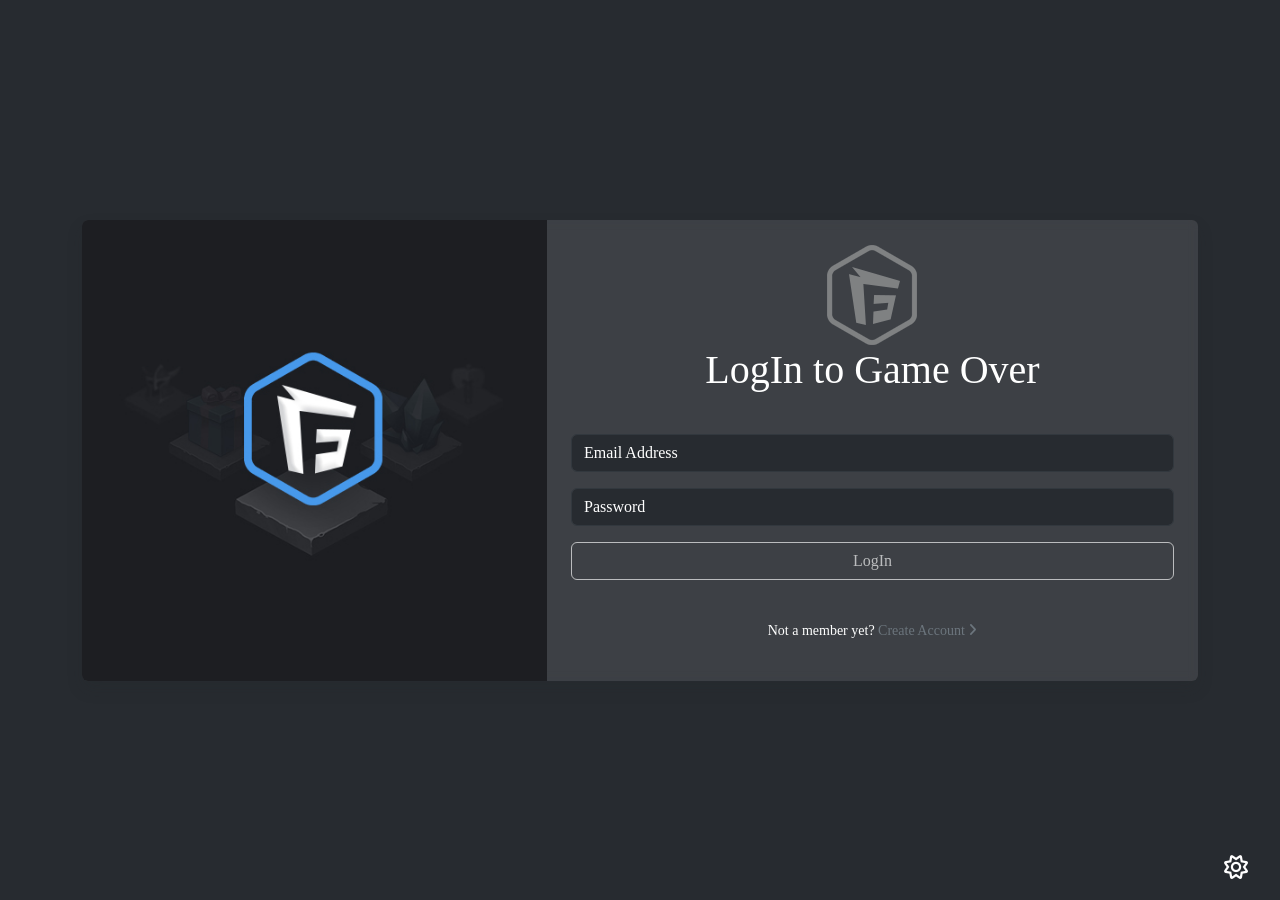
<file: index.html>
<!DOCTYPE html>
<html lang="en" dir="ltr" data-theme="dark">
   <head>
      <script src="./js/auth.js"></script>
      <meta charset="UTF-8" />
      <meta name="viewport" content="width=device-width, initial-scale=1.0" />
      <meta http-equiv="X-UA-Compatible" content="ie=edge" />
      <meta name="description" content="Game Over Sidte" />
      <meta name="keywords" content="Game Over , موقع العاب" />
      <meta name="author" content="AHMED MENISY" />
      <title>LogIn</title>
      <!--? ===============  FontAwesome6.2.1 Css File =============== -->
      <link rel="stylesheet" href="./css/all.min.css" />
      <!--? ===============  BootStrap5.3 =============== -->
      <link rel="stylesheet" href="./css/bootstrap.min.css" />
      <!--? ===============  Main Css File =============== -->
      <link rel="stylesheet" href="./css/style.css" />
   </head>
   <body>
      <!-- ========== Start Fixed ========== -->
      <!-- fa-moon   fa-sun -->

      <span class="position-fixed bottom-0 end-0 m-3 z-3">
         <i role="button" id="mode" class="fa-regular fa-sun fa-xl p-3"></i>
      </span>
      <!-- ========== End Fixed ========== -->
      <main class="container login min-vh-100 hstack">
         <section class="login-area shadow w-100 rounded overflow-hidden">
            <div class="row g-0">
               <div class="col-lg-5 d-none d-md-block">
                  <div class="image"></div>
               </div>
               <div class="col-lg-7">
                  <div class="p-4">
                     <header class="text-center">
                        <img src="./assets/images/logo-sm.png" alt="logo game over" />
                        <h1>LogIn to Game Over</h1>
                     </header>

                     <form class="row g-3 my-4" id="login">
                        <div class="col-12">
                           <div class="form-data">
                              <input type="email" id="email" class="form-control" placeholder="Email Address" />
                              <ul class="alert alert-danger p-0 invalid-feedback">
                                 <li>Email Is Required</li>
                                 <li>InValid Email Formate</li>
                              </ul>
                           </div>
                        </div>
                        <div class="col-12">
                           <div class="form-data">
                              <input type="password" id="password" class="form-control" placeholder="Password" />
                              <ul class="alert alert-danger p-0 invalid-feedback">
                                 <li>Password Is Required</li>
                                 <li>Minimum eight characters, at least one letter and one number</li>
                              </ul>
                           </div>
                        </div>

                        <div class="col-12">
                           <button disabled   type="submit" class="btn w-100 main-btn" id="btnLogin">LogIn</button>
                           <p id="msg" class="text-center"></p>
                        </div>
                     </form>

                     <footer>
                        <p class="text-center small">
                           Not a member yet?
                           <a href="./register.html" class="link-secondary text-decoration-none" role="button"
                              >Create Account <i class="fa-solid fa-angle-right"></i
                           ></a>
                        </p>
                     </footer>
                  </div>
               </div>
            </div>
         </section>
      </main>

      <!--! ============ BootStrap JS File ============ -->
      <script src="./js/bootstrap.bundle.min.js"></script>
      <!--! ============ Main Js File ============ -->
      <script src="./js/mode.js"></script>   
      <script src="./js/index.js"></script>
   </body>
</html>
</file>
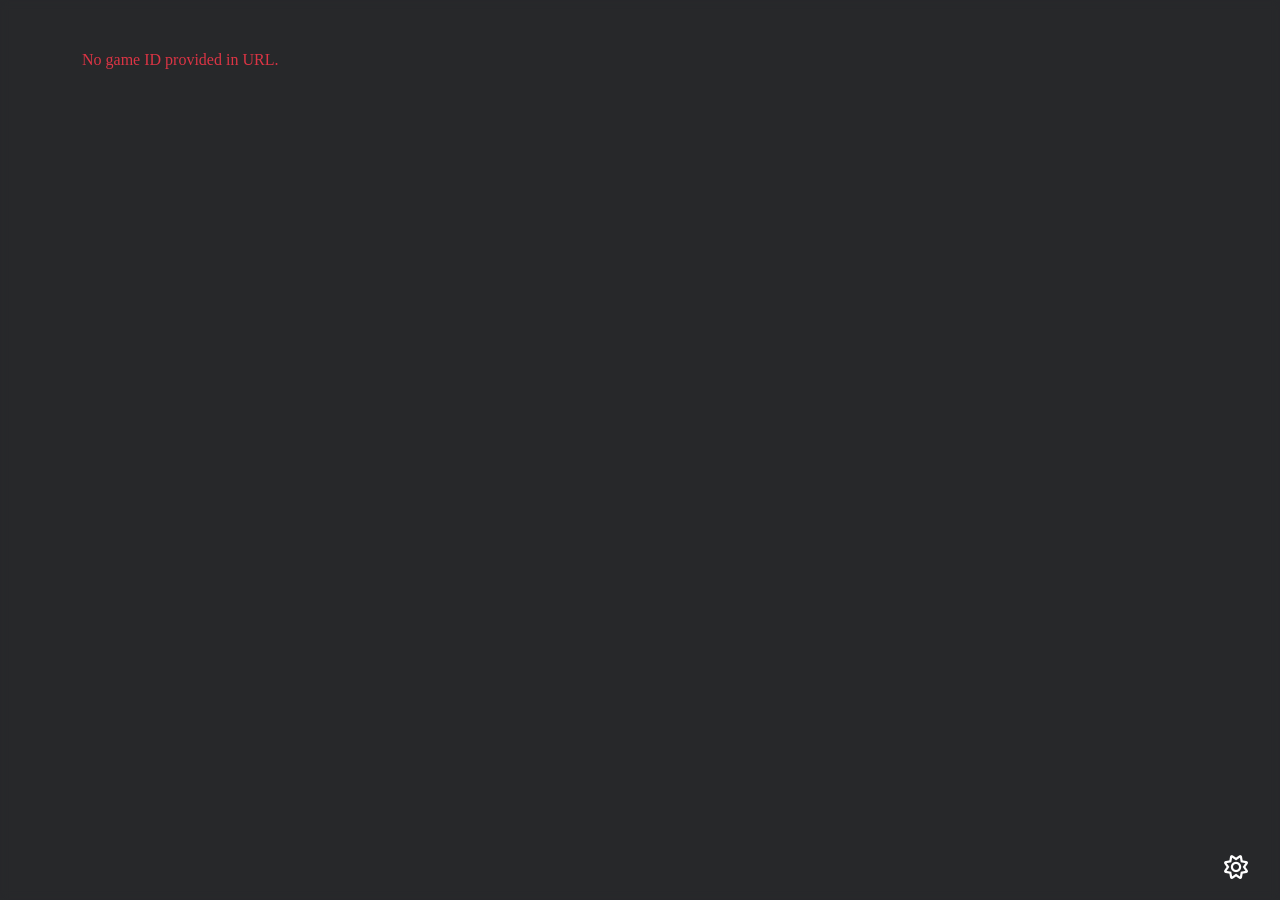
<file: details.html>
<!DOCTYPE html>
<html lang="en" dir="ltr" data-theme="dark">
   <head>
            <script src="./js/auth.js"></script>
      
      <meta charset="UTF-8" />
      <meta name="viewport" content="width=device-width, initial-scale=1.0" />
      <meta http-equiv="X-UA-Compatible" content="ie=edge" />
      <meta name="description" content="Game Over Sidte" />
      <meta name="keywords" content="Game Over , موقع العاب" />
      <meta name="author" content="AHMED MENISY" />
      <title>Details</title>
      <!--? ===============  FontAwesome6.2.1 Css File =============== -->
      <link rel="stylesheet" href="./css/all.min.css" />
      <!--? ===============  BootStrap5.3 =============== -->
      <link rel="stylesheet" href="./css/bootstrap.min.css" />
      <!--? ===============  Main Css File =============== -->
      <link rel="stylesheet" href="./css/style.css" />
   </head>
   <body>
      <!-- ========== Start Fixed ========== -->
      <!-- fa-moon   fa-sun -->

      <span class="position-fixed bottom-0 end-0 m-3 z-3">
         <i role="button" id="mode" class="fa-regular fa-sun fa-xl p-3"></i>
      </span>
      <!-- ========== End Fixed ========== -->
      <main class="py-5 min-vh-100 details">
         <div class="container">
            <section class="row g-4" id="detailsData"></section>
         </div>
      </main>

      <!--! ============ BootStrap JS File ============ -->
      <script src="./js/bootstrap.bundle.min.js"></script>
      <!--! ============ Main Js File ============ -->
            <script src="./js/mode.js"></script>

      <script src="./js/details.js"></script>
   </body>
</html>
</file>
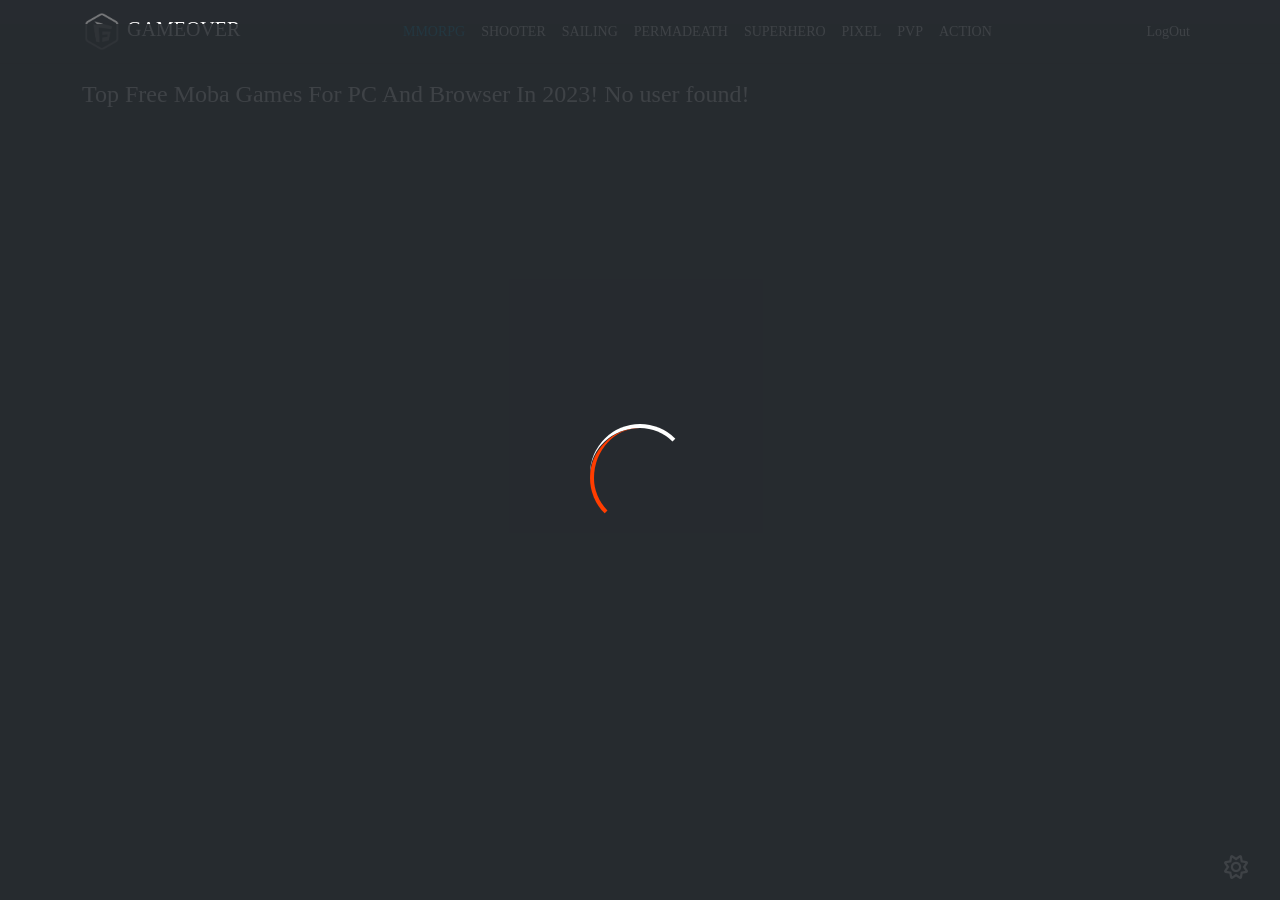
<file: home.html>
<!DOCTYPE html>
<html lang="en" dir="ltr" data-theme="dark">
   <head>
      

      <script src="./js/auth.js"></script>
      <meta charset="UTF-8" />
      <meta name="viewport" content="width=device-width, initial-scale=1.0" />
      <meta http-equiv="X-UA-Compatible" content="ie=edge" />
      <meta name="description" content="Game Over Sidte" />
      <meta name="keywords" content="Game Over , موقع العاب" />
      <meta name="author" content="AHMED MENISY" />
      <title>Home</title>
      <!--? ===============  FontAwesome6.2.1 Css File =============== -->
      <link rel="stylesheet" href="./css/all.min.css" />
      <!--? ===============  BootStrap5.3 =============== -->
      <link rel="stylesheet" href="./css/bootstrap.min.css" />
      <!--? ===============  Main Css File =============== -->
      <link rel="stylesheet" href="./css/style.css" />
   </head>
   <body>


      <!-- ========== Start Fixed ========== -->
      <!-- fa-moon   fa-sun -->
      <span class="position-fixed bottom-0 end-0 m-3 z-3">
         <i role="button" id="mode" class="fa-regular fa-sun fa-xl p-3"></i>
      </span>
      <!-- ========== End Fixed ========== -->

      <nav class="navbar navbar-expand-lg nav-bg border-bottom border-dark">
         <div class="container">
            <h5 class="navbar-brand mb-0 text-uppercase">
               <img src="./assets/images/logo-sm.png" alt="logo photo" style="max-width: 40px" /> GameOver
            </h5>
            <button
               class="navbar-toggler"
               type="button"
               data-bs-toggle="collapse"
               data-bs-target="#navbarSupportedContent"
               aria-controls="navbarSupportedContent"
               aria-expanded="false"
               aria-label="Toggle navigation"
            >
               <span class="navbar-toggler-icon"></span>
            </button>
            <div class="collapse small navbar-collapse" id="navbarSupportedContent">
               <ul class="navbar-nav mx-auto mb-2 mb-lg-0 menu">
                  <li class="nav-item">
                     <a role="button" class="nav-link active text-uppercase" aria-current="page" data-category="mmorpg">mmorpg</a>
                  </li>
                  <li class="nav-item">
                     <a role="button" class="nav-link text-uppercase" data-category="shooter">shooter</a>
                  </li>
                  <li class="nav-item">
                     <a role="button" class="nav-link text-uppercase" data-category="sailing">sailing</a>
                  </li>
                  <li class="nav-item">
                     <a role="button" class="nav-link text-uppercase" data-category="permadeath">permadeath</a>
                  </li>
                  <li class="nav-item">
                     <a role="button" class="nav-link text-uppercase" data-category="superhero">superhero</a>
                  </li>
                  <li class="nav-item">
                     <a role="button" class="nav-link text-uppercase" data-category="pixel">pixel</a>
                  </li>
                  <li class="nav-item">
                     <a role="button" class="nav-link text-uppercase" data-category="pvp">pvp</a>
                  </li>
                  <li class="nav-item">
                     <a role="button" class="nav-link text-uppercase" data-category="action">action</a>
                  </li>
               </ul>
               <ul class="navbar-nav mb-2 mb-lg-0">
                  <li class="nav-item">
                     <span role="button" class="nav-link logout-btn">LogOut</span>
                  </li>
               </ul>
            </div>
         </div>
      </nav>

      <main class="container my-3 home">
         <h1 class="h4 mb-4">Top Free Moba Games For PC And Browser In 2023! <span id="welcome"></span></h1>
         <section class="position-relative">
            <div class="row row-cols-1 row-cols-md-2 row-cols-lg-3 row-cols-xl-4 g-4" id="gameData">

                

            <div class="loading d-none">
               <span class="loader"></span>
            </div>
         </section>
      </main>

      <!--! ============ BootStrap JS File ============ -->
      <script src="./js/bootstrap.bundle.min.js"></script>
      <!--! ============ Main Js File ============ -->
            <script src="./js/mode.js"></script>

      <script src="./js/home.js"></script>
   </body>
</html>
</file>
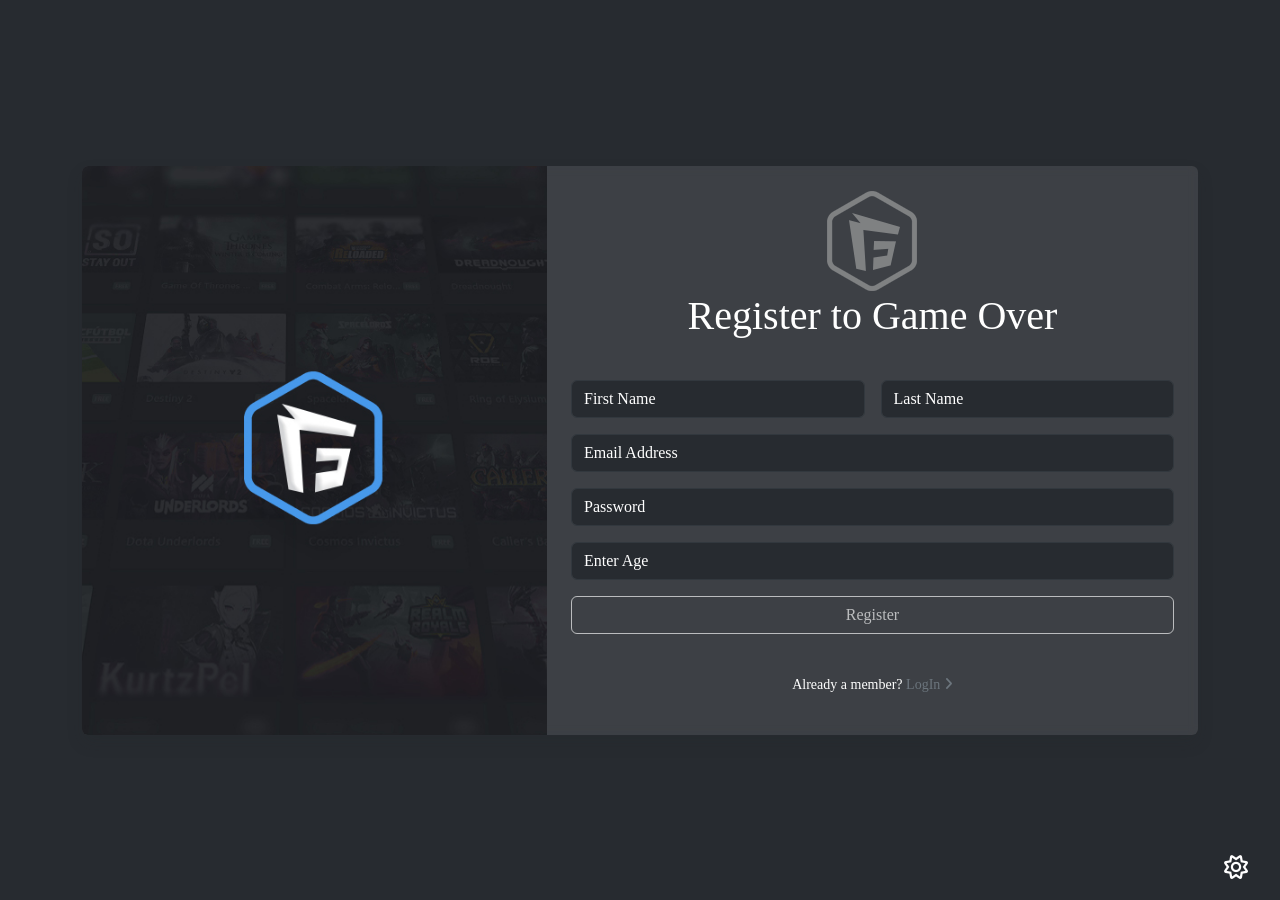
<file: register.html>
<!DOCTYPE html>
<html lang="en" dir="ltr" data-theme="dark">
   <head>
      <script src="./js/auth.js"></script>

      <meta charset="UTF-8" />
      <meta name="viewport" content="width=device-width, initial-scale=1.0" />
      <meta http-equiv="X-UA-Compatible" content="ie=edge" />
      <meta name="description" content="Game Over Sidte" />
      <meta name="keywords" content="Game Over , موقع العاب" />
      <meta name="author" content="AHMED MENISY" />
      <title>Register</title>
      <!--? ===============  FontAwesome6.2.1 Css File =============== -->
      <link rel="stylesheet" href="./css/all.min.css" />
      <!--? ===============  BootStrap5.3 =============== -->
      <link rel="stylesheet" href="./css/bootstrap.min.css" />
      <!--? ===============  Main Css File =============== -->
      <link rel="stylesheet" href="./css/style.css" />
   </head>
   <body>
      <!-- ========== Start Fixed ========== -->
      <!-- fa-moon   fa-sun -->

      <span class="position-fixed bottom-0 end-0 m-3 z-3">
         <i role="button" id="mode" class="fa-regular fa-sun fa-xl p-3"></i>
      </span>
      <!-- ========== End Fixed ========== -->
      <main class="container register min-vh-100 hstack">
         <section class="register-area shadow w-100 rounded overflow-hidden">
            <div class="row g-0">
               <div class="col-lg-5 d-none d-md-block">
                  <div class="image"></div>
               </div>
               <div class="col-lg-7">
                  <div class="p-4">
                     <header class="text-center">
                        <img src="./assets/images/logo-sm.png" alt="logo game over" />
                        <h1>Register to Game Over</h1>
                     </header>

                     <form class="row g-3 my-4" id="register">
                        <div class="col-md-6">
                           <div class="form-data">
                              <input type="text" id="firstName" class="form-control" placeholder="First Name" />
                              <ul class="alert alert-danger p-0 invalid-feedback">
                                 <li>First Name Is Required</li>
                                 <li>Minmum Length 2 and Maxmum 20</li>
                              </ul>
                           </div>
                        </div>
                        <div class="col-md-6">
                           <div class="form-data">
                              <input type="text" id="lastName" class="form-control" placeholder="Last Name" />
                              <ul class="alert alert-danger p-0 invalid-feedback">
                                 <li>Last Name Is Required</li>
                                 <li>Minmum Length 2 and Maxmum 20</li>
                              </ul>
                           </div>
                        </div>

                        <div class="col-12">
                           <div class="form-data">
                              <input type="email" id="email" class="form-control" placeholder="Email Address" />
                              <ul class="alert alert-danger p-0 invalid-feedback">
                                 <li>Email Is Required</li>
                                 <li>InValid Email Formate</li>
                              </ul>
                           </div>
                        </div>
                        <div class="col-12">
                           <div class="form-data">
                              <input type="password" id="password" class="form-control" placeholder="Password" />
                              <ul class="alert alert-danger p-0 invalid-feedback">
                                 <li>Password Is Required</li>
                                 <li>Minimum eight characters, at least one letter and one number</li>
                              </ul>
                           </div>
                        </div>
                        <div class="col-12">
                           <div class="form-data">
                              <input type="number" id="age" class="form-control" placeholder="Enter Age" />
                              <ul class="alert alert-danger p-0 invalid-feedback">
                                 <li>Age Is Required</li>
                                 <li>Minimum 10 Maxmum 80</li>
                              </ul>
                           </div>
                        </div>
                        <div class="col-12">
                           <button disabled type="submit" class="btn w-100 main-btn" id="btnRegister">Register</button>
                           <p id="msg" class="text-center"></p>
                        </div>
                     </form>

                     <footer>
                        <p class="text-center small">
                           Already a member?
                           <a href="./index.html" class="link-secondary text-decoration-none" role="button"
                              >LogIn <i class="fa-solid fa-angle-right"></i
                           ></a>
                        </p>
                     </footer>
                  </div>
               </div>
            </div>
         </section>
      </main>

      <!--! ============ BootStrap JS File ============ -->
      <script src="./js/bootstrap.bundle.min.js"></script>
      <!--! ============ Main Js File ============ -->
      <script src="./js/mode.js"></script>
      <script src="./js/register.js"></script>
   </body>
</html>
</file>
<file: css/style.css>
/***** theme customize *****/
[data-theme="dark"] {
   --main-color: #272b30;
   --seconde-color: #32383e;
   --color-text: #fff;
   --btn-main-color: #272729;
}

[data-theme="light"] {
   --main-color: #eeeeee;
   --seconde-color: #909396;
   --color-text: #000;
   --btn-main-color: #414550;
}

.main-btn {
   background-color: var(--btn-main-color);
   color: var(--color-text);
}

.main-btn:hover {
   background: linear-gradient(rgb(0 0 0 / 0.1), rgb(0 0 0 / 0.2));
}

.form-control,
.form-control:focus {
   background-color: var(--main-color);
   color: var(--color-text);
   border-color: var(--seconde-color);
}

.form-control::placeholder {
   color: var(--color-text);
}

.badge-color {
   background-color: var(--seconde-color);
}

/***** End theme customize *****/

/***** Global *****/
@import url("https://fonts.googleapis.com/css2?family=Nerko+One&display=swap");
@import url("https://fonts.googleapis.com/css2?family=Comfortaa:wght@300;500;700&display=swap");

* {
   transition: background-color 0.5s, color 0.2s;
}

body {
   font-family: "Comfortaa", cursive;
   min-height: 100%;
   min-width: 100%;
   background-color: var(--main-color);
   color: var(--color-text);
}

h1,
h2,
h3,
h4,
h5,
h6 {
   font-family: "Nerko One", cursive;
   color: var(--color-text) !important;
}

a,
p,
span {
   color: inherit !important;
}

ul {
   list-style-position: inside;
}

input[type="number"]::-webkit-inner-spin-button,
input[type="number"]::-webkit-outer-spin-button {
   appearance: none;
   display: none;
}

.login .login-area,
.register .register-area {
   background-color: rgb(255 255 255 / 0.1);
   backdrop-filter: blur(5px);
}

.nav-bg {
   background-color: var(--main-color);
}

.nav-item .nav-link.active,
.nav-item .nav-link:hover {
   color: #09c !important;
   transition: color 0.5s;
}

::-webkit-scrollbar {
   width: 0.625rem;
}

::-webkit-scrollbar-track {
   background-color: var(--seconde-color);
}

::-webkit-scrollbar-thumb {
   background-color: var(--main-color);
   border-radius: 50px;
   box-shadow: 0 0 5px rgb(0 0 0 / 0.5) inset;
}
/***** End Global *****/

/***** Login *****/
.login .image {
   background: url("../assets/images/login.jpg") center / cover no-repeat;
   min-height: 100%;
}
/***** End Login *****/

/***** Register *****/

.register .image {
   background: url("../assets/images/register.jpg") center / cover no-repeat;
   min-height: 100%;
}
/***** End Register *****/

/***** Home *****/
.home .card {
   filter: grayscale(0.7);
   transition: transform 0.5s, filter 0.5s 0.1s;
}

.home .card:hover {
   transform: scale(1.05);
   filter: grayscale(0);
}
/***** End Home *****/

/***** Details *****/
.details {
   background-color: #272729be;

   backdrop-filter: blur(4px);
}
/***** End Details *****/

/***** Loader *****/
.loading {
   position: fixed;
   z-index: 9999;
   inset: 0;
   height: 100vh;
   width: 100vw      ;
   background-color: #272b30e3;
   display: flex;
   justify-content: center;
   align-items: center;
}
.loader {
   width: 100px;
   height: 100px;
   border-radius: 50%;
   display: inline-block;
   border-top: 4px solid #fff;
   border-right: 4px solid transparent;
   box-sizing: border-box;
   animation: rotation .5s linear infinite;
   position: relative;
}
.loader::after {
   content: "";
   box-sizing: border-box;
   position: absolute;
   left: 0;
   top: 0;
   width: 100px;
   height: 100px;
   border-radius: 50%;
   border-left: 4px solid #ff3d00;
   border-bottom: 4px solid transparent;
   animation: rotation .5s linear infinite reverse;
}
@keyframes rotation {
   0% {
      transform: rotate(0deg);
   }
   100% {
      transform: rotate(360deg);
   }
}


/***** End Loader *****/
</file>
